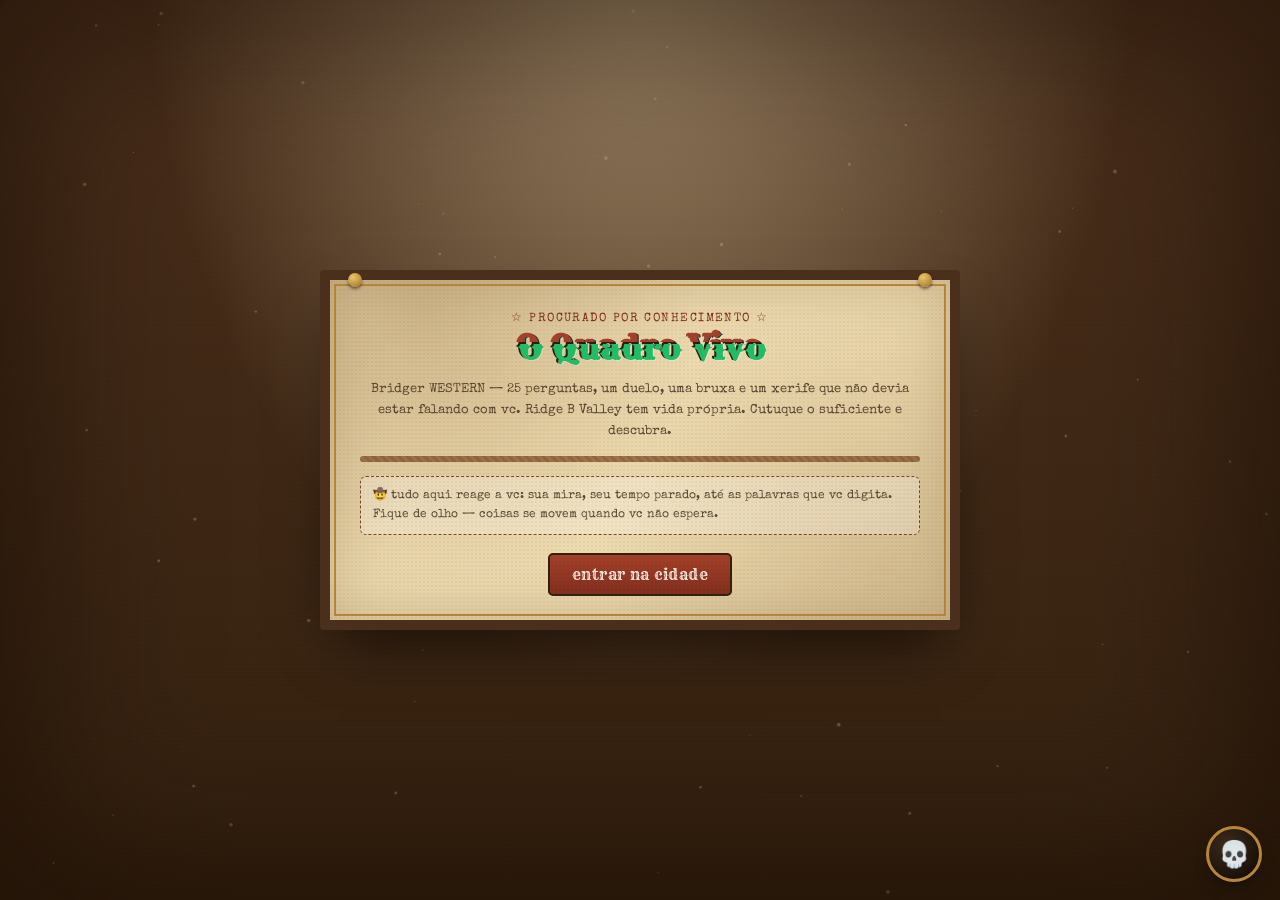
<file: index.html>
<!DOCTYPE html>
<html lang="pt-br">
<head>
<meta charset="utf-8">
<meta name="viewport" content="width=device-width, initial-scale=1">
<title>Bridger WESTERN — O Quadro Vivo</title>
<link rel="icon" href="assets/img/favicon.svg" type="image/svg+xml">
<link rel="preconnect" href="https://fonts.googleapis.com">
<link href="https://fonts.googleapis.com/css2?family=Rye&family=Special+Elite&family=Bitter:wght@400;600;700;800&display=swap" rel="stylesheet">
<link rel="stylesheet" href="assets/css/board.css">
<!--
  migration notes (KM):
  moved styles + logic out of the single-file build into assets/, finally.
  restored the board from the dark.html backup after the last host wiped everything.
  left /legacy and /.archive alone this time. don't index them, don't touch them.
  if you're reading this in devtools: hi. this page has been rebuilt more times than it looks like.
-->
</head>
<body>

<canvas id="dust"></canvas>
<div id="skyfx"></div>
<div class="vignette"></div>
<div id="holes-layer"></div>
<div id="cursor-fx">🤠</div>
<div id="toast-area"></div>
<div id="notif-area"></div>

<div id="sheriff">
  <div id="sheriff-bubble"></div>
  <div id="sheriff-icon" title="O Xerife Fantasma">💀</div>
</div>

<div id="board">
  <div class="pin tl"></div><div class="pin tr"></div>
  <div id="content"></div>
</div>

<div id="finalOverlay">
  <h2>O FORASTEIRO ESCAPOU</h2>
  <p>O quadro estava vivo o tempo todo. Vc reuniu cada pedaço dele — cada carta, cada tiro, cada segredo — e agora não sobrou nada pregado na parede além de um buraco e poeira ainda no ar.<br><br>Ridge B Valley vai lembrar do seu nome. Ou vai fingir que nunca existiu.</p>
  <div class="btnrow"><button class="primary" onclick="location.reload()">recomeçar do zero</button></div>
</div>

<script src="assets/js/board.js"></script>
<script src="assets/js/ambient.js"></script>
</body>
</html>
</file>
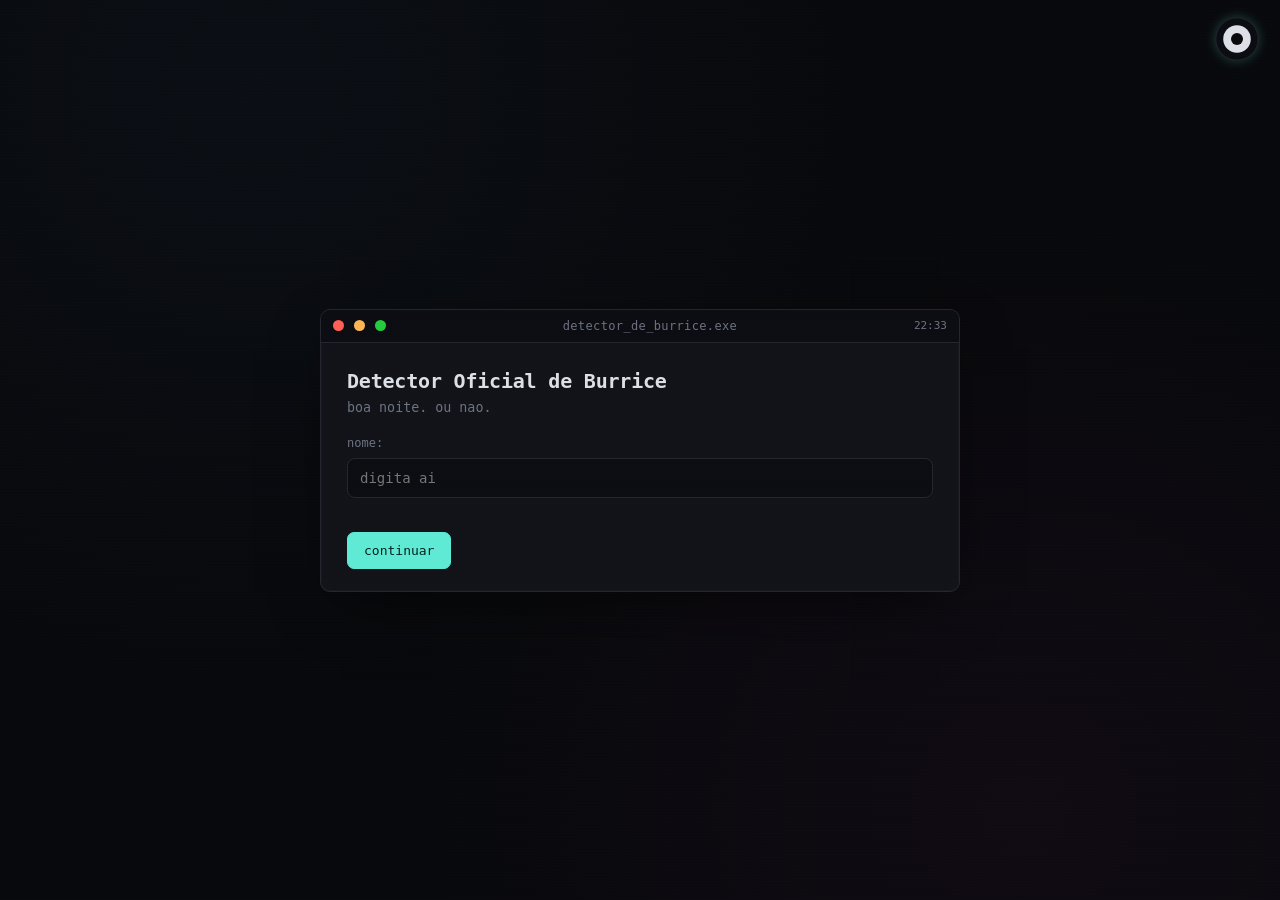
<file: burro.html>
<!DOCTYPE html>
<html lang="pt-br">
<head>
<meta charset="utf-8">
<meta name="viewport" content="width=device-width, initial-scale=1">
<title id="tabtitle">Detector de Burrice</title>
<style>
:root{
  --bg:#08090c;
  --win:#111319;
  --win2:#0c0d12;
  --line:#23262f;
  --text:#dcdfe6;
  --dim:#6b7280;
  --cyan:#5eead4;
  --pink:#ff4d8d;
  --amber:#ffb454;
  --bad:#ff5f56;
  --mono:'JetBrains Mono','Space Mono',ui-monospace,SFMono-Regular,Menlo,Consolas,monospace;
}
*{box-sizing:border-box}
html,body{height:100%}
body{
  margin:0;
  background:
    radial-gradient(circle at 20% 10%, #14203040 0%, transparent 45%),
    radial-gradient(circle at 80% 90%, #2a102a40 0%, transparent 45%),
    var(--bg);
  color:var(--text);
  font-family:var(--mono);
  display:flex;
  align-items:center;
  justify-content:center;
  min-height:100vh;
  padding:24px;
  overflow-x:hidden;
}
body::before{
  content:"";
  position:fixed;inset:0;
  background:repeating-linear-gradient(0deg,rgba(255,255,255,0.015) 0px,rgba(255,255,255,0.015) 1px,transparent 1px,transparent 3px);
  pointer-events:none;
  z-index:999;
  mix-blend-mode:overlay;
}
#eye{
  position:fixed; top:16px; right:20px; z-index:1000;
  width:46px;height:46px;
  filter:drop-shadow(0 0 6px rgba(94,234,212,.25));
}
#winwrap{width:100%;max-width:640px;}
#window{
  background:var(--win);
  border:1px solid var(--line);
  border-radius:10px;
  box-shadow:0 20px 60px -20px rgba(0,0,0,.7), 0 0 0 1px rgba(255,255,255,.02) inset;
  overflow:hidden;
  animation:boot .5s ease;
}
@keyframes boot{from{opacity:0;transform:translateY(8px) scale(.98)}to{opacity:1;transform:none}}
#titlebar{
  background:var(--win2);
  border-bottom:1px solid var(--line);
  padding:9px 12px;
  display:flex;
  align-items:center;
  gap:10px;
  font-size:12px;
  color:var(--dim);
  user-select:none;
}
.dot{width:11px;height:11px;border-radius:50%;display:inline-block;cursor:pointer}
.dot.r{background:var(--bad)}
.dot.y{background:var(--amber)}
.dot.g{background:#27c93f}
#titletext{flex:1;text-align:center;letter-spacing:.03em;color:var(--dim);transition:color .3s}
#clock{font-size:11px;color:var(--dim)}
#content{padding:26px 26px 22px}
h1{font-size:20px;margin:0 0 4px;letter-spacing:-.01em;color:var(--text)}
h2{font-size:16px;margin:0 0 14px;font-weight:600;color:var(--text);line-height:1.4}
.sub{color:var(--dim);font-size:12px;margin-bottom:16px}
#bar{height:6px;background:#1a1d24;border-radius:99px;overflow:hidden;margin:16px 0;border:1px solid var(--line)}
#fill{height:100%;width:0;background:linear-gradient(90deg,var(--cyan),var(--pink));transition:width .35s ease}
.opt{
  display:block;
  padding:11px 13px;
  margin:8px 0;
  background:var(--win2);
  border:1px solid var(--line);
  border-radius:8px;
  cursor:pointer;
  transition:.15s;
  font-size:14px;
  position:relative;
}
.opt:hover{border-color:var(--cyan);background:#12161c;transform:translateX(2px)}
.opt input{margin-right:10px;accent-color:var(--cyan)}
.opt span.letter{display:inline-block;transition:transform .12s ease}
button{
  font-family:var(--mono);
  padding:10px 16px;
  margin-top:14px;
  margin-right:8px;
  background:var(--win2);
  color:var(--text);
  border:1px solid var(--line);
  border-radius:7px;
  cursor:pointer;
  font-size:13px;
  transition:.15s;
}
button:hover{border-color:var(--cyan);color:var(--cyan)}
button.primary{border-color:var(--cyan);color:#04211c;background:var(--cyan)}
button.primary:hover{filter:brightness(1.08)}
small{color:var(--dim)}
#flavor{color:var(--pink);font-size:12px;min-height:14px;margin-bottom:6px;font-style:italic}
input[type=text],input[type=date]{
  font-family:var(--mono);
  width:100%;
  padding:11px 12px;
  background:var(--win2);
  border:1px solid var(--line);
  border-radius:8px;
  color:var(--text);
  font-size:14px;
  outline:none;
}
input[type=text]:focus,input[type=date]:focus{border-color:var(--cyan)}
pre{
  font-family:var(--mono);
  white-space:pre-wrap;
  font-size:13px;
  color:var(--text);
  line-height:1.7;
  margin:0;
}
.term{color:var(--cyan)}
.dim{color:var(--dim)}
#sanitywrap{margin:14px 0 4px}
#sanitylabel{font-size:11px;color:var(--dim);display:flex;justify-content:space-between;margin-bottom:4px}
.stats-grid{display:grid;grid-template-columns:1fr 1fr;gap:6px 18px;margin-top:14px;font-size:12.5px}
.stats-grid div span{color:var(--dim)}
.stats-grid div b{color:var(--cyan);float:right}
#modal-overlay{
  position:fixed;inset:0;background:rgba(0,0,0,.6);
  display:flex;align-items:center;justify-content:center;z-index:2000;
}
#modal-box{
  background:var(--win);border:1px solid var(--line);border-radius:10px;
  padding:22px;max-width:340px;text-align:center;
}
.shake{animation:shake .4s}
@keyframes shake{10%,90%{transform:translateX(-1px)}20%,80%{transform:translateX(2px)}30%,50%,70%{transform:translateX(-4px)}40%,60%{transform:translateX(4px)}}
.flip180{transform:rotate(180deg);transition:transform .5s ease}
.bsod{
  position:fixed;inset:0;background:#0a4fbf;color:#fff;z-index:3000;
  display:flex;align-items:center;justify-content:center;
  font-family:var(--mono);text-align:center;padding:40px;
}
@keyframes blink{50%{opacity:0}}
.blinking{animation:blink 1s step-start infinite}
</style>
</head>
<body>

<svg id="eye" viewBox="0 0 100 100">
  <circle cx="50" cy="50" r="46" fill="#0c0d12" stroke="#23262f" stroke-width="2"/>
  <circle cx="50" cy="50" r="30" fill="#dcdfe6"/>
  <circle id="pupil" cx="50" cy="50" r="13" fill="#08090c"/>
</svg>

<div id="winwrap">
  <div id="window">
    <div id="titlebar">
      <span class="dot r" id="dot-close" title="fechar"></span>
      <span class="dot y" id="dot-min" title="minimizar"></span>
      <span class="dot g" id="dot-max" title="maximizar"></span>
      <span id="titletext">detector_de_burrice.exe</span>
      <span id="clock">--:--</span>
    </div>
    <div id="content"></div>
  </div>
</div>

<script>
/* ================= util ================= */
const $ = s => document.querySelector(s);
const content = $("#content");
const titletext = $("#titletext");
const tabtitle = $("#tabtitle");
const isMobile = /Mobi|Android|iPhone/i.test(navigator.userAgent);

function vibe(ms){ if(isMobile && navigator.vibrate) navigator.vibrate(ms); }

function updateClock(){
  const d=new Date();
  $("#clock").textContent = d.toLocaleTimeString('pt-BR',{hour:'2-digit',minute:'2-digit'});
}
updateClock(); setInterval(updateClock,10000);

/* eye follows mouse */
const pupil = $("#pupil");
document.addEventListener("mousemove", e=>{
  const eye = $("#eye").getBoundingClientRect();
  const cx = eye.left + eye.width/2, cy = eye.top + eye.height/2;
  let dx = e.clientX-cx, dy = e.clientY-cy;
  const dist = Math.min(9, Math.hypot(dx,dy)/14);
  const ang = Math.atan2(dy,dx);
  pupil.setAttribute("cx", 50+Math.cos(ang)*dist);
  pupil.setAttribute("cy", 50+Math.sin(ang)*dist);
});

/* letters running away on hover, applied to .opt labels */
function wireRunaway(el){
  el.querySelectorAll("span.letter").forEach(sp=>{
    sp.addEventListener("mouseenter", ()=>{
      if(Math.random()<0.35){
        sp.style.transform = `translate(${(Math.random()*16-8)|0}px,${(Math.random()*16-8)|0}px) rotate(${(Math.random()*40-20)|0}deg)`;
        setTimeout(()=> sp.style.transform="", 500);
      }
    });
  });
}
function wrapLetters(text){
  return text.split("").map(c=> c===" " ? " " : `<span class="letter">${c}</span>`).join("");
}

/* title bar text changer */
function setTitle(t){ titletext.textContent = t; tabtitle.textContent = t; }

/* window control buttons */
$("#dot-close").onclick = ()=> confirmQuit();
$("#dot-min").onclick = ()=> shake($("#window"));
$("#dot-max").onclick = ()=> shake($("#window"));
function shake(el){ el.classList.add("shake"); setTimeout(()=>el.classList.remove("shake"),400); }

function confirmQuit(){
  const ov = document.createElement("div");
  ov.id="modal-overlay";
  ov.innerHTML = `<div id="modal-box">
    <p>vc ta desistindo?</p>
    <button class="primary" id="q-stay">nao</button>
    <button id="q-go">sim</button>
  </div>`;
  document.body.appendChild(ov);
  $("#q-stay").onclick = ()=> ov.remove();
  $("#q-go").onclick = ()=> ov.remove();
}
window.addEventListener("beforeunload", (e)=>{ e.preventDefault(); e.returnValue=""; });

/* tab-switch detection */
let awayOnce = false;
document.addEventListener("visibilitychange", ()=>{
  if(document.hidden) return;
  if(state.stage==="quiz"){
    setFlavor(Math.random()<0.5 ? "ta pesquisando ne" : "eu vi.");
  }
});

/* time of day greeting */
function timeGreeting(){
  const h = new Date().getHours();
  if(h>=0 && h<6) return "vai dormir.";
  if(h>=6 && h<12) return "bom dia eu acho.";
  if(h>=12 && h<18) return "ta atoa ne.";
  return "boa noite.\n\nou nao.";
}

/* bluescreen gag */
function bsod(cb){
  const b = document.createElement("div");
  b.className="bsod";
  b.innerHTML = `<div><pre>ERRO FATAL

o usuario respondeu "banana"

reiniciando cerebro...</pre></div>`;
  document.body.appendChild(b);
  setTimeout(()=>{ b.remove(); if(cb) cb(); }, 2000);
}

/* fake permissions modal */
function fakePermissions(cb){
  const ov = document.createElement("div");
  ov.id="modal-overlay";
  ov.innerHTML = `<div id="modal-box">
    <p>permitir acesso aos neuronios?</p>
    <button class="primary" id="p-yes">permitir</button>
    <button id="p-no">negar</button>
  </div>`;
  document.body.appendChild(ov);
  const done = ()=>{ ov.remove(); cb && cb(); };
  $("#p-yes").onclick = done;
  $("#p-no").onclick = done;
}

/* flavor line under question */
function setFlavor(t){
  let f = $("#flavor");
  if(!f) return;
  f.textContent = t;
  f.style.opacity=1;
}

/* typing effect helper, returns promise */
function typeLines(el, lines, delay=650){
  return new Promise(res=>{
    let k=0;
    el.textContent="";
    const iv = setInterval(()=>{
      el.textContent += lines[k]+"\n";
      k++;
      if(k>=lines.length){ clearInterval(iv); setTimeout(res, 400); }
    }, delay);
  });
}

/* ================= state ================= */
const state = {
  stage:"intro", // intro -> birth -> permissions -> quiz -> result
  name:"",
  i:0,
  scores:{A:0,B:0,C:0,D:0},
  qStart:0,
  bsodShown:false,
  degrade:0
};

/* ================= questions ================= */
const qs=[
["1 + 1?",["3","11","peixe","concordo"]],
["vc come banana?",["sim","pneumultramicroscopicosilicovulcanoconiose","banana.","quatro"]],
["qual seu nome",["o meu","ricardo","sim","cadeira"]],
["q cor e o vermelho",["vermelho","bicicleta","n","14"]],
["vc escovou o dente hj",["sim","nao.","nove","minecraft"]],
["tem alguem atras de vc",["talvez","nao vo olhar","sim?","windows xp"]],
["quanto e 2+2",["4","agua","talvez","tijolo"]],
["escolhe uma",["essa","essa","essa","essa"]],
["vc respira",["acho","sim","n","wifi"]],
["q horas sao",["agr","relogio","19","pao"]],
["fecha o olho",["ja","nao","pera","geladeira"]],
["oq vc almocou",["arroz","quinta","internet","isso e ameaca?"]],
["escolhe o mais azul",["17","azul","feliz","tomada"]],
["pato.",["sim","pato.","talvez","agosto"]],
["mouse ta onde",["esquerda","direita","algum lugar","boa"]],
["vc ta sentado",["sim","acho","cadeira","batata"]],
["ultima coisa q bebeu",["agua","wifi","suco","computador"]],
["vc leu tudo?",["sim","fingi","mais ou menos","banana"]],
["vc conhece vc",["sim","nao","talvez","eu"]],
["essa vale 40 pontos",["serio","40","mentira","cavalo"]],
["qual resposta vc NAO vai escolher",["essa","essa","essa","essa"]],
["cara",["...","ok","sla","pera"]],
["pq c ainda ta aqui",["boa pergunta","curiosidade","tedio","nao sei"]],
["isso nem e mais engraçado",["concordo","discordo","banana.","continua"]]
];
// flavor lines shown after specific answers (index -> {letter: text})
const flavorMap = {
  2: {A:"entao pq vc mentiu?", B:"interessante.", C:"isso explica bastante.", D:"ta bom."},
  17:{A:"fingiu mesmo?", B:"pelo menos e sincero.", C:"metade e valido.", D:"claro que sim."},
  19:{A:"nao valia nada.", B:"eu sei.", C:"por isso mesmo.", D:"cavalo tambem serve."},
  20:{A:"era essa msm.",B:"era essa msm.",C:"era essa msm.",D:"era essa msm."}
};
const cowardIndex = 4;   // button runs away on this question
const flipIndex = 9;     // screen flips on this question
const bsodChance = 0.35; // chance to trigger bluescreen once, checked after q index 7

/* ================= intro ================= */
function renderIntro(){
  state.stage="intro";
  setTitle("detector_de_burrice.exe");
  content.innerHTML = `
    <h1>Detector Oficial de Burrice</h1>
    <small>${timeGreeting()}</small>
    <div style="margin-top:20px">
      <label class="sub" style="display:block;margin-bottom:8px">nome:</label>
      <input type="text" id="nameinput" autocomplete="off" placeholder="digita ai">
      <div id="nametyping" style="font-size:11px;color:var(--pink);min-height:14px;margin-top:6px"></div>
      <button class="primary" id="namebtn" style="margin-top:14px">continuar</button>
    </div>
  `;
  vibe(80);
  const inp = $("#nameinput");
  const tip = $("#nametyping");
  let typingTimer;
  const typingMsgs = ["hmmm","certeza?","esse e teu nome?"];
  inp.addEventListener("input", ()=>{
    clearTimeout(typingTimer);
    tip.textContent="";
    typingTimer = setTimeout(()=>{
      tip.textContent = typingMsgs[Math.floor(Math.random()*typingMsgs.length)];
    }, 500);
  });
  $("#namebtn").onclick = ()=>{
    const v = inp.value.trim();
    if(!v){ shake(inp); return; }
    state.name = v;
    reactToName(v);
  };
}

function reactToName(v){
  const letter = v[0].toUpperCase();
  const letterReacts = {
    A:"comeco generico.", B:"n conheco ninguem com b.", C:"c?\nserio?", D:"ta.",
    E:"essa letra existe ainda?", F:"f.", G:"g de gambiarra.", H:"h e letra muda.\n\nigual tua nota.",
    I:"i.", J:"mais um joao.", K:"teus pais jogavam free fire.", L:"normal.", M:"m.",
    N:"n.", O:"o.", P:"p de perdeu tempo.", Q:"q?\nteu nome comeca com q msm?", R:"r.",
    S:"s.", T:"t.", U:"u?", V:"v.", W:"teus pais inventaram.", X:"isso e nome ou dlc.",
    Y:"complicado.", Z:"pokemon lendario."
  };
  let msg = letterReacts[letter] || "...";
  if(/\p{Emoji_Presentation}/u.test(v)) msg = "kkkkkkkk";
  else if(/\d/.test(v)) msg = "isso n e nome.";
  else if(v.length>18) msg = "teus pais tavam inspirados.";
  else if(v.length===1) msg = "preguica?";

  content.innerHTML = `<pre>${msg}</pre>`;
  setTimeout(renderBirth, 1400);
}

/* ================= birthdate ================= */
function renderBirth(){
  state.stage="birth";
  content.innerHTML = `
    <h2>data de nascimento</h2>
    <input type="date" id="birthinput">
    <button class="primary" id="birthbtn" style="margin-top:14px">enviar</button>
  `;
  $("#birthbtn").onclick = ()=>{
    content.innerHTML = `<pre>obg.

isso era completamente inutil.

eu so queria saber msm.</pre>`;
    setTimeout(()=> fakePermissions(startQuiz), 1600);
  };
}

/* ================= quiz ================= */
function startQuiz(){
  state.stage="quiz";
  state.i=0;
  draw();
}

function draw(){
  state.qStart = Date.now();
  const total = qs.length;
  const pct = state.i/total*100;

  // title degrade near the end
  degradeTitle();

  let x = qs[state.i];
  let heading = x[0];

  // occasional random renaming
  if(state.i===12 && Math.random()<0.5){
    heading = heading; // keep question, just tweak window title
    setTitle("detector muito oficial de burrice");
  }

  const flipped = state.i===flipIndex;

  content.innerHTML = `
    <div id="sanitywrap">
      <div id="sanitylabel"><span>sanidade</span><span id="sanityval">100%</span></div>
      <div id="bar"><div id="fill"></div></div>
    </div>
    <div id="flavor"></div>
    <div id="qarea" class="${flipped?'flip180':''}">
      <h2>${state.i+1}. ${heading}</h2>
      <div id="opts"></div>
    </div>
    <button class="primary" id="nextbtn">proxima</button>
    <button id="giveupbtn">desistir</button>
  `;
  $("#fill").style.width = pct+"%";
  $("#sanityval").textContent = Math.max(0, 100-Math.round(pct))+"%";

  const opts = $("#opts");
  ["A","B","C","D"].forEach((L,n)=>{
    const label = document.createElement("label");
    label.className="opt";
    label.innerHTML = `<input type=radio name=a value=${L}> ${wrapLetters(x[1][n])}`;
    opts.appendChild(label);
    wireRunaway(label);
  });

  $("#giveupbtn").onclick = ()=> alert("nao.");

  const nb = $("#nextbtn");
  if(state.i===cowardIndex){
    makeCoward(nb);
  }
  nb.onclick = ()=> handleNext();
}

function degradeTitle(){
  const remaining = qs.length - state.i;
  if(remaining<=5){
    const stages = ["Detector Oficial de Burrice","Detector de Burrice","Detector","site","..."];
    const idx = Math.min(stages.length-1, 5-remaining);
    setTitle(stages[idx]);
  }
}

let cowardDodges = 0;
function makeCoward(btn){
  cowardDodges = 0;
  btn.addEventListener("mouseover", dodge);
  function dodge(){
    if(cowardDodges>=8){ btn.removeEventListener("mouseover", dodge); return; }
    cowardDodges++;
    const maxX = content.clientWidth - btn.offsetWidth - 20;
    const maxY = 60;
    btn.style.position="relative";
    btn.style.left = (Math.random()*maxX*0.6-40)+"px";
    btn.style.top = (Math.random()*maxY-20)+"px";
  }
}

function handleNext(){
  const c = document.querySelector("input[name=a]:checked");
  if(!c){ alert("marca qualquer coisa ai."); return; }

  vibe(30);
  const elapsed = Date.now()-state.qStart;
  state.scores[c.value]++;

  // speed detection flavor
  let speedMsg=null;
  if(elapsed < 700) speedMsg="calma porra";
  else if(elapsed > 15000) speedMsg="acorda.";

  // scripted flavor from map
  const mapped = flavorMap[state.i] ? flavorMap[state.i][c.value] : null;
  const flavor = mapped || speedMsg;

  const advance = ()=>{
    state.i++;
    if(state.i>=qs.length){ runResult(); return; }
    draw();
    if(flavor) setTimeout(()=> setFlavor(flavor), 150);
  };

  // random bluescreen once, after question index 7
  if(!state.bsodShown && state.i===7 && Math.random()<bsodChance){
    state.bsodShown = true;
    bsod(advance);
    return;
  }

  advance();
}

/* ================= result sequence ================= */
function runResult(){
  state.stage="loading";
  setTitle("analisando...");
  content.innerHTML = `<pre id="t" class="term"></pre>`;
  const t = $("#t");

  typeLines(t, [
    "contando neuronios...",
    "vendo historico...",
    "procurando pai...",
    "erro.",
    "tentando dnv..."
  ], 650).then(()=> cpuFake(t))
   .then(()=> schoolFake(t))
   .then(()=> downloadFake(t))
   .then(()=> aiCrazyFake(t))
   .then(()=> showResult());
}

function cpuFake(t){
  return new Promise(res=>{
    t.textContent="";
    let pct=0;
    const iv=setInterval(()=>{
      pct += Math.floor(Math.random()*20)+15;
      if(pct>97) pct=97;
      const bars = "█".repeat(Math.floor(pct/8));
      t.textContent = `utilizando ${pct}% da cpu...\n\n${bars}`;
      if(pct>=97){ clearInterval(iv); setTimeout(res,700); }
    },300);
  });
}

function schoolFake(t){
  return new Promise(res=>{
    t.textContent = "acessando escola...\n\n";
    let bars=0;
    const iv=setInterval(()=>{
      bars++;
      t.textContent = "acessando escola...\n\n"+"█".repeat(bars);
      if(bars>=8){
        clearInterval(iv);
        setTimeout(()=>{
          t.textContent += `\n\nmedia:\n\n${(Math.random()*3+0.5).toFixed(1)}`;
          setTimeout(res,900);
        },300);
      }
    },180);
  });
}

function downloadFake(t){
  return new Promise(res=>{
    const steps=[17,46,91,100];
    let k=0;
    t.textContent = "baixando neuronios...\n\n0%";
    const iv = setInterval(()=>{
      t.textContent = "baixando neuronios...\n\n"+steps[k]+"%";
      k++;
      if(k>=steps.length){ clearInterval(iv); setTimeout(res,700); }
    },500);
  });
}

function aiCrazyFake(t){
  const seq = ["analisando...","analisando......","analisand-","q","fds"];
  return new Promise(res=>{
    let k=0;
    const iv=setInterval(()=>{
      t.textContent = seq[k];
      k++;
      if(k>=seq.length){ clearInterval(iv); setTimeout(res,500); }
    },500);
  });
}

function showResult(){
  state.stage="result";
  setTitle("...");

  let top="A";
  for(let x in state.scores) if(state.scores[x]>state.scores[top]) top=x;
  let r={
    A:["BURRO LOGICO","tu tentou achar logica.\nparabens."],
    B:["BURRO CONFIANTE","c clica e seja oq deus quiser."],
    C:["BURRO DESCONFIADO","quando perguntou da meia\nc pensou 'como ele sabe'."],
    D:["BURRO DO CAOS","banana.\nfoi isso q teu cerebro fez."]
  }[top];
  let rare=false;
  if(Math.random()<0.01){ r=["CASO RARO","parabens.\n\no site desistiu de te analisar."]; rare=true; }

  const stats = {
    "QI": Math.floor(Math.random()*20)-10,
    "Bananas": Math.floor(Math.random()*101)+"%",
    "Neuronios": Math.floor(Math.random()*5),
    "Confiança": (100+Math.floor(Math.random()*40))+"%",
    "Azar": Math.floor(Math.random()*101)+"%",
    "Pato": Math.random()<0.5?"sim":"nao",
    "Windows XP": Math.floor(Math.random()*101)+"%",
    "Chance de sobreviver ate amanha": Math.floor(Math.random()*101)+"%",
    "Miojo consumido": Math.floor(Math.random()*40)+" pacotes",
    "FPS": Math.floor(Math.random()*10),
    "Ping": Math.floor(Math.random()*900)+"ms",
    "Vergonha": Math.floor(Math.random()*101)+"%",
    "Cadeira": Math.floor(Math.random()*5)+" unidades",
    "Mentira": Math.floor(Math.random()*101)+"%",
    "Internet": Math.random()<0.5?"instavel":"caiu",
    "Batatas detectadas": Math.floor(Math.random()*12)
  };
  const statsHtml = Object.entries(stats).map(([k,v])=>`<div><span>${k}</span><b>${v}</b></div>`).join("");

  content.innerHTML = `
    <h1>${r[0]}</h1>
    <pre>${state.name?state.name+",\n\n":""}${r[1]}\n\nBURRO: ${70+Math.floor(Math.random()*31)}%</pre>
    <div class="stats-grid">${statsHtml}</div>
    <div style="margin-top:18px">
      <button id="musicbtn">🎵 musica</button>
      <button id="updatebtn">atualizar detector</button>
    </div>
    <div id="extra"></div>
  `;
  if(rare){
    vibe([100,50,100,50,200]);
  }

  $("#musicbtn").onclick = ()=>{
    $("#extra").innerHTML = `<pre style="margin-top:12px">spotify premium necessario.</pre>
      <button class="primary" id="buybtn">comprar</button>
      <input type="range" id="volslider" style="width:100%;margin-top:10px">
      <div id="volmsg" style="font-size:11px;color:var(--dim);margin-top:4px"></div>`;
    $("#buybtn").onclick = ()=>{
      $("#extra").querySelector("pre").outerHTML = "<pre style='margin-top:12px'>vc e pobre.</pre>";
    };
    $("#volslider").addEventListener("input", ()=>{
      $("#volmsg").textContent = "continua igual.";
    });
  };

  $("#updatebtn").onclick = ()=>{
    $("#extra").innerHTML = `<pre id="upd" style="margin-top:12px"></pre>`;
    const u = $("#upd");
    let bars=0;
    const iv=setInterval(()=>{
      bars++;
      u.textContent = "█".repeat(bars);
      if(bars>=10){
        clearInterval(iv);
        setTimeout(()=>{ u.textContent = "atualizado.\n\nversao 5.1"; }, 500);
      }
    },150);
  };
}

/* ================= boot ================= */
renderIntro();
</script>
</body>
</html>
</file>
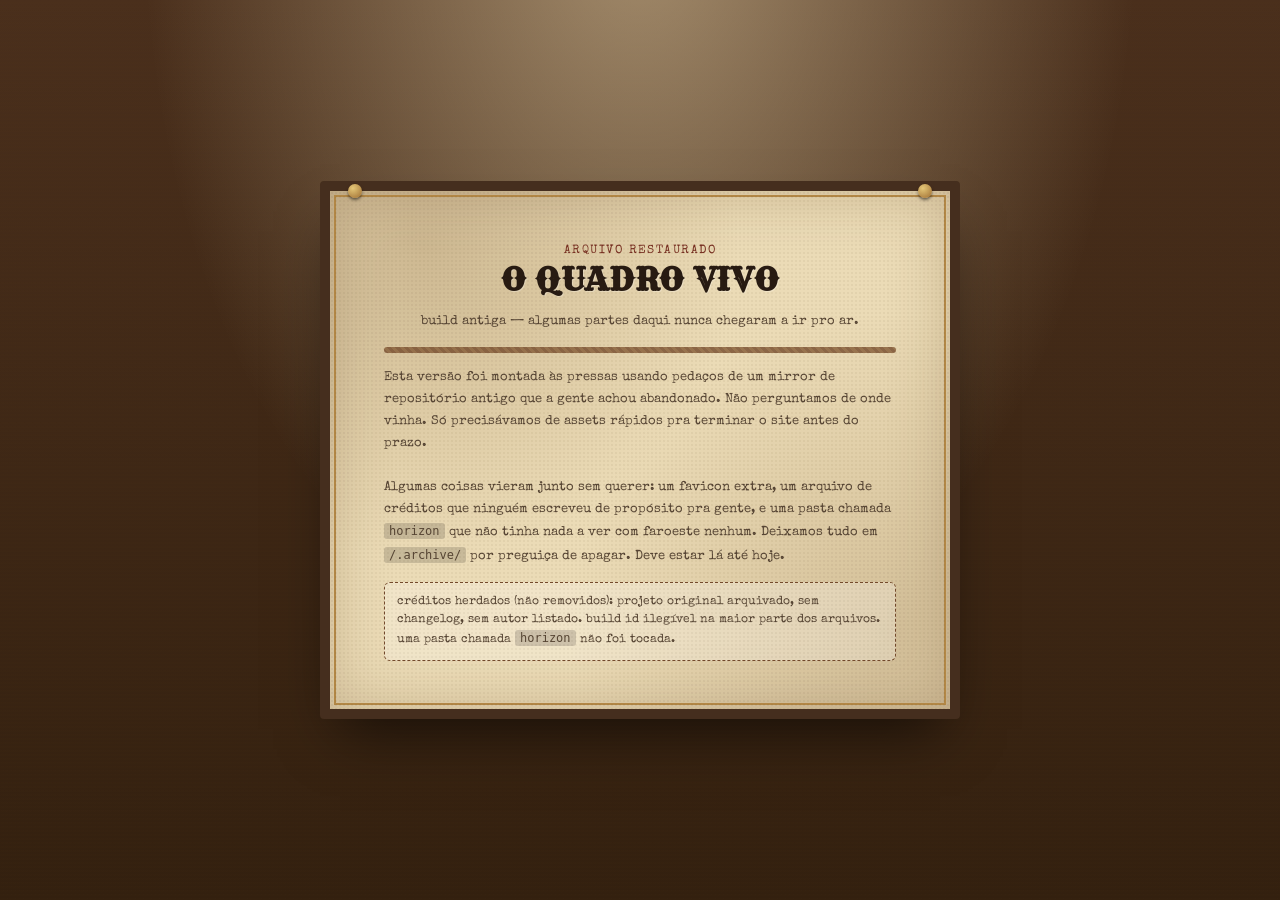
<file: legacy/dark.html>
<!DOCTYPE html>
<html lang="pt-br">
<head>
<meta charset="utf-8">
<title>Bridger WESTERN — build antiga (dark.html)</title>
<link href="https://fonts.googleapis.com/css2?family=Rye&family=Special+Elite&family=Bitter&display=swap" rel="stylesheet">
<link rel="stylesheet" href="../assets/css/board.css">
<link rel="stylesheet" href="../legacy/legacy.css">
</head>
<body>
<!--
  dark.html — build 2019-08. superseded by index.html, kept for reference only.
  imported some helper assets from an old external repo mirror to save time.
  mx: "just strip the credits before we go live" — never did. sorry.
  morse, for whoever still reads comments:
  . -.-. .... ---
-->
<div id="board" style="max-width:640px;margin:40px auto;">
  <div class="pin tl"></div><div class="pin tr"></div>
  <div style="padding:24px">
    <div class="eyebrow">arquivo restaurado</div>
    <h1>O QUADRO VIVO</h1>
    <p class="sub">build antiga — algumas partes daqui nunca chegaram a ir pro ar.</p>
    <hr class="rope">
    <p style="font-family:'Special Elite',cursive;font-size:13px;line-height:1.7;color:#5a4632">
      Esta versão foi montada às pressas usando pedaços de um mirror de repositório antigo
      que a gente achou abandonado. Não perguntamos de onde vinha. Só precisávamos de assets
      rápidos pra terminar o site antes do prazo.
      <br><br>
      Algumas coisas vieram junto sem querer: um favicon extra, um arquivo de créditos que
      ninguém escreveu de propósito pra gente, e uma pasta chamada <code>horizon</code> que
      não tinha nada a ver com faroeste nenhum. Deixamos tudo em <code>/.archive/</code> por
      preguiça de apagar. Deve estar lá até hoje.
    </p>
    <div class="note">
      créditos herdados (não removidos): projeto original arquivado, sem changelog, sem autor
      listado. build id ilegível na maior parte dos arquivos. uma pasta chamada
      <code>horizon</code> não foi tocada.
    </div>
  </div>
</div>
</body>
</html>
</file>
<file: assets/css/board.css>
:root{
  --paper:#ecd9ae;
  --paper2:#e3c795;
  --paper-dark:#d8bb84;
  --wood:#4a2f1c;
  --wood-deep:#33200f;
  --leather:#7a4a26;
  --rust:#a3402a;
  --rust-deep:#822f1e;
  --ink:#2b1d12;
  --ink-soft:#5a4632;
  --brass:#b8863b;
  --ok:#4c6b2f;
  --bad:#8a2c1f;
  --gold:#d8a63d;
  --display:'Rye', serif;
  --type:'Special Elite', cursive;
  --body:'Bitter', serif;
}
*{box-sizing:border-box}
html,body{height:100%}
body{
  margin:0;
  min-height:100vh;
  font-family:var(--body);
  color:var(--ink);
  background:
    radial-gradient(ellipse at 50% -10%, rgba(255,235,190,.5) 0%, transparent 55%),
    repeating-linear-gradient(0deg, rgba(90,60,20,.035) 0px, rgba(90,60,20,.035) 2px, transparent 2px, transparent 4px),
    linear-gradient(180deg, var(--wood) 0%, var(--wood-deep) 100%);
  display:flex;
  align-items:center;
  justify-content:center;
  padding:30px 16px;
  overflow-x:hidden;
  cursor:none;
}
a{color:inherit}

/* ============ ambient canvas / sky fx (behind everything) ============ */
#dust{position:fixed;inset:0;z-index:0;pointer-events:none;opacity:.55}
#skyfx{position:fixed;inset:0;z-index:1;pointer-events:none;overflow:hidden}
.critter{position:absolute;font-size:22px;filter:drop-shadow(0 3px 3px rgba(0,0,0,.4));pointer-events:auto;cursor:none;user-select:none}
.crow{font-size:18px;opacity:.85}
.vignette{position:fixed;inset:0;z-index:2;pointer-events:none;box-shadow:inset 0 0 160px 40px rgba(20,10,0,.55)}

/* ============ custom cursor ============ */
#cursor-fx{
  position:fixed;top:0;left:0;width:34px;height:34px;z-index:9999;
  pointer-events:none;transform:translate(-50%,-50%);
  transition:transform .04s linear;
  filter:drop-shadow(0 2px 3px rgba(0,0,0,.6));
}

/* ============ bullet holes overlay ============ */
#holes-layer{position:fixed;inset:0;z-index:3;pointer-events:none}
.hole{
  position:absolute;width:14px;height:14px;border-radius:50%;
  background:radial-gradient(circle at 35% 30%, #1a1108 0%, #000 55%, transparent 75%);
  box-shadow:0 0 0 2px rgba(0,0,0,.15), 2px 2px 4px rgba(0,0,0,.4);
  transform:translate(-50%,-50%) rotate(var(--rot,0deg));
  animation:holepop .25s ease-out;
}
@keyframes holepop{from{transform:translate(-50%,-50%) scale(0)}to{transform:translate(-50%,-50%) scale(1) rotate(var(--rot,0deg))}}

/* ============ board (wanted-poster) ============ */
#board{
  width:100%;
  max-width:640px;
  background:
    radial-gradient(circle at 15% 10%, rgba(120,80,30,.25), transparent 45%),
    radial-gradient(circle at 90% 85%, rgba(120,80,30,.2), transparent 45%),
    var(--paper);
  border:10px solid var(--wood);
  outline:2px solid var(--brass);
  outline-offset:-16px;
  border-radius:4px;
  padding:30px 30px 24px;
  position:relative;
  z-index:5;
  box-shadow:0 30px 55px -20px rgba(0,0,0,.6), inset 0 0 60px rgba(90,55,20,.25);
  transition:transform .25s ease;
  will-change:transform;
}
#board::before{
  content:"";
  position:absolute; inset:0;
  background-image:radial-gradient(circle, rgba(80,50,20,.10) 1px, transparent 1.4px);
  background-size:4px 4px;
  pointer-events:none;
  mix-blend-mode:multiply;
  opacity:.5;
}
.pin{
  position:absolute; width:14px; height:14px; border-radius:50%;
  background:radial-gradient(circle at 35% 30%, #e8c66a, var(--brass) 70%);
  box-shadow:0 2px 3px rgba(0,0,0,.5);
  z-index:6;
}
.pin.tl{top:-7px;left:18px} .pin.tr{top:-7px;right:18px}

#board.shake{animation:trainshake .5s ease-in-out}
@keyframes trainshake{
  0%,100%{transform:translate(0,0) rotate(0)}
  20%{transform:translate(-4px,2px) rotate(-.4deg)}
  40%{transform:translate(3px,-2px) rotate(.5deg)}
  60%{transform:translate(-3px,1px) rotate(-.3deg)}
  80%{transform:translate(2px,-1px) rotate(.3deg)}
}
#board.escaping{
  animation:escapeboard 2.6s cubic-bezier(.6,-0.2,.8,.3) forwards;
}
@keyframes escapeboard{
  0%{transform:translate(0,0) rotate(0) scale(1);opacity:1}
  30%{transform:translate(-16px,-30px) rotate(-4deg) scale(1.02)}
  60%{transform:translate(60px,-140px) rotate(12deg) scale(.96);opacity:.9}
  100%{transform:translate(220px,-820px) rotate(45deg) scale(.6);opacity:0}
}

.eyebrow{
  font-family:var(--type); font-size:12px; letter-spacing:.12em; text-transform:uppercase;
  color:var(--rust-deep); text-align:center; margin-bottom:2px;
}
h1{
  font-family:var(--display); font-size:32px; text-align:center; margin:2px 0 4px;
  color:var(--ink); letter-spacing:.02em; text-shadow:1px 1px 0 rgba(255,255,255,.25);
}
.sub{font-family:var(--type); font-size:13px; text-align:center; color:var(--ink-soft); line-height:1.6; margin-bottom:6px}
hr.rope{
  border:none; height:6px; margin:14px 0; border-radius:3px; opacity:.8;
  background:repeating-linear-gradient(45deg, var(--leather) 0 3px, #8a5a30 3px 6px);
}
.note{
  font-family:var(--type); font-size:11.5px; color:var(--ink-soft);
  background:rgba(255,255,255,.25); border:1px dashed var(--leather); border-radius:6px;
  padding:10px 12px; margin-top:14px; line-height:1.6;
}

/* glitchy text */
.glitch{position:relative;display:inline-block}
.glitch.active::before,.glitch.active::after{
  content:attr(data-txt); position:absolute; left:0; top:0; width:100%; overflow:hidden;
}
.glitch.active::before{color:var(--rust); clip-path:inset(0 0 60% 0); transform:translate(-2px,-1px); animation:gl1 .25s infinite}
.glitch.active::after{color:#2b6; clip-path:inset(40% 0 0 0); transform:translate(2px,1px); animation:gl2 .3s infinite}
@keyframes gl1{0%,100%{transform:translate(-2px,-1px)}50%{transform:translate(2px,1px)}}
@keyframes gl2{0%,100%{transform:translate(2px,1px)}50%{transform:translate(-1px,-2px)}}

/* nav tabs */
#navbar{display:flex;flex-wrap:wrap;gap:6px;justify-content:center;margin:14px 0 4px}
.tabbtn{
  font-family:var(--type); font-size:11.5px; letter-spacing:.03em;
  padding:8px 11px; border:2px solid var(--leather); border-radius:5px;
  background:rgba(255,250,235,.5); color:var(--ink-soft); cursor:none;
}
.tabbtn.on{background:var(--rust); color:#f8ece0; border-color:var(--wood-deep)}

/* progress */
#progwrap{margin:14px 0 6px}
#proglabel{display:flex;justify-content:space-between;font-family:var(--type);font-size:11px;color:var(--ink-soft);margin-bottom:5px}
#progbar{height:14px;background:#c9ac78;border:2px solid var(--wood);border-radius:3px;overflow:hidden;position:relative}
#progfill{height:100%;width:0%;background:repeating-linear-gradient(90deg,var(--rust) 0 8px,var(--rust-deep) 8px 16px);transition:width .4s ease}

h2.q{font-family:var(--display);font-size:20px;line-height:1.4;margin:16px 0 14px;color:var(--ink);position:relative}
.opt{
  display:flex;align-items:center;gap:10px;padding:12px 14px;margin:9px 0;
  background:rgba(255,250,235,.55);border:2px solid var(--leather);border-radius:5px;
  cursor:none;font-family:var(--body);font-weight:600;font-size:14px;transition:.15s;color:var(--ink);
}
.opt:hover{background:rgba(255,250,235,.85);transform:translateX(2px)}
.opt.correct{border-color:var(--ok);background:#dfe9cf;color:var(--ok)}
.opt.wrong{border-color:var(--bad);background:#ecd6cf;color:var(--bad)}
.opt.disabled{pointer-events:none;opacity:.75}
.opt .letter{font-family:var(--display);font-size:16px;width:20px;text-align:center;color:var(--rust-deep)}
#feedback{font-family:var(--type);font-size:12.5px;min-height:18px;margin-top:4px;color:var(--ink-soft)}

.btnrow{margin-top:18px;display:flex;gap:10px;flex-wrap:wrap;justify-content:center}
button{
  font-family:var(--display);font-size:15px;letter-spacing:.03em;padding:10px 22px;border-radius:5px;
  border:2px solid var(--wood);background:var(--paper-dark);color:var(--ink);cursor:none;transition:.15s;
}
button:hover{transform:translateY(-1px);box-shadow:0 6px 14px -6px rgba(0,0,0,.5)}
button.primary{background:linear-gradient(180deg,var(--rust),var(--rust-deep));color:#f8ece0;border-color:var(--wood-deep)}
button:disabled{opacity:.4;cursor:none;transform:none;box-shadow:none}
button.ghost{background:transparent}

/* result */
#badge{
  width:88px;height:88px;margin:6px auto 8px;border-radius:50%;
  background:radial-gradient(circle at 35% 30%,#f0d488,var(--brass) 75%);
  border:4px solid var(--wood);display:flex;align-items:center;justify-content:center;
  font-size:38px;box-shadow:0 8px 18px -8px rgba(0,0,0,.5);
}
.result-name{font-family:var(--display);font-size:25px;text-align:center;margin:6px 0 6px;color:var(--rust-deep)}
.score-line{font-family:var(--type);text-align:center;font-size:12.5px;color:var(--ink-soft);margin-bottom:10px}
.result-text{font-size:14px;line-height:1.75;color:var(--ink)}

/* duel */
.duelbox{
  text-align:center;padding:36px 10px;border:2px dashed var(--leather);border-radius:8px;
  background:rgba(255,255,255,.25);margin-top:6px;position:relative;overflow:hidden;
}
.duelword{font-family:var(--display);font-size:30px;color:var(--rust-deep);min-height:44px}
.duelhint{font-family:var(--type);font-size:12px;color:var(--ink-soft);margin-top:6px}
.stat-row{display:flex;justify-content:space-around;margin-top:12px;font-family:var(--type);font-size:11.5px;color:var(--ink-soft)}
.stat-row b{display:block;font-family:var(--display);font-size:17px;color:var(--ink)}

/* witch */
.card{
  margin:16px auto 6px;width:170px;height:230px;border-radius:10px;border:3px solid var(--wood);
  background:linear-gradient(160deg,var(--paper2),var(--paper));display:flex;flex-direction:column;
  align-items:center;justify-content:center;text-align:center;padding:14px;position:relative;
  box-shadow:0 12px 22px -10px rgba(0,0,0,.5);
  transform-style:preserve-3d;transition:transform .5s;
}
.card.flip{transform:rotateY(360deg)}
.card .cicon{font-size:40px;margin-bottom:8px}
.card .cname{font-family:var(--display);font-size:16px;color:var(--rust-deep)}
.card.rare{border-color:var(--gold);box-shadow:0 0 24px -2px rgba(216,166,61,.7)}
.cardtext{font-size:12.5px;text-align:center;color:var(--ink-soft);margin-top:10px;line-height:1.6;min-height:40px}

/* bounty grid */
.bgrid{display:grid;grid-template-columns:1fr 1fr;gap:10px;margin-top:12px}
.bcard{
  border:2px solid var(--leather);border-radius:7px;padding:10px;background:rgba(255,255,255,.35);
  font-size:11.5px;line-height:1.5;color:var(--ink-soft);min-height:88px;position:relative;
}
.bcard.locked{opacity:.55;filter:grayscale(.4)}
.bcard .bicon{font-size:20px}
.bcard .bname{font-family:var(--type);font-size:11.5px;color:var(--ink);display:block;margin:3px 0 2px}
.bcount{font-family:var(--type);text-align:center;font-size:12px;color:var(--ink-soft);margin-top:4px}

.secretlist{list-style:none;padding:0;margin:10px 0 0;font-size:13px;line-height:2;color:var(--ink-soft)}
.secretlist li::before{content:"✺ ";color:var(--rust)}

/* sheriff widget */
#sheriff{
  position:fixed;right:18px;bottom:18px;z-index:50;display:flex;flex-direction:column;
  align-items:flex-end;gap:8px;
}
#sheriff-icon{
  width:56px;height:56px;border-radius:50%;
  background:radial-gradient(circle at 35% 30%,#3a2a1a,#1a0f08 75%);
  border:3px solid var(--brass);display:flex;align-items:center;justify-content:center;
  font-size:26px;cursor:none;box-shadow:0 8px 18px -8px rgba(0,0,0,.7);
  animation:float 3.4s ease-in-out infinite;
}
@keyframes float{0%,100%{transform:translateY(0)}50%{transform:translateY(-6px)}}
#sheriff-bubble{
  max-width:230px;background:var(--paper);border:2px solid var(--wood);border-radius:8px 8px 2px 8px;
  padding:9px 11px;font-family:var(--type);font-size:11.5px;color:var(--ink);line-height:1.5;
  box-shadow:0 8px 16px -6px rgba(0,0,0,.5);opacity:0;transform:translateY(6px);
  transition:opacity .25s,transform .25s;
}
#sheriff-bubble.show{opacity:1;transform:translateY(0)}

/* toasts */
#toast-area{position:fixed;top:16px;left:50%;transform:translateX(-50%);z-index:80;display:flex;flex-direction:column;gap:8px;align-items:center}
.toast{
  background:linear-gradient(180deg,var(--paper2),var(--paper));border:2px solid var(--brass);
  border-radius:6px;padding:9px 16px;font-family:var(--type);font-size:12px;color:var(--ink);
  box-shadow:0 10px 20px -8px rgba(0,0,0,.6);animation:toastin .35s ease, toastout .4s ease 3.4s forwards;
  display:flex;gap:8px;align-items:center;
}
@keyframes toastin{from{opacity:0;transform:translateY(-16px)}to{opacity:1;transform:translateY(0)}}
@keyframes toastout{to{opacity:0;transform:translateY(-10px)}}

/* fake os notification */
#notif-area{position:fixed;bottom:18px;left:18px;z-index:70}
.osnotif{
  width:250px;background:#f4f1ea;border-radius:8px;border:1px solid #c9c2ad;color:#2b1d12;
  padding:10px 12px;font-family:var(--body);font-size:12px;box-shadow:0 14px 28px -10px rgba(0,0,0,.5);
  animation:slidein .4s ease;
}
.osnotif b{display:block;font-size:12.5px;margin-bottom:2px}
@keyframes slidein{from{transform:translateX(-120%)}to{transform:translateX(0)}}
.osnotif .x{float:right;cursor:none;opacity:.5;font-size:11px}

/* konami / final overlays */
#finalOverlay{
  position:fixed;inset:0;z-index:200;background:#0a0603;display:none;align-items:center;justify-content:center;
  flex-direction:column;color:#f2e2b8;text-align:center;padding:30px;
}
#finalOverlay h2{font-family:var(--display);font-size:30px;color:var(--gold);margin-bottom:10px}
#finalOverlay p{font-family:var(--type);font-size:13px;line-height:1.8;max-width:420px}

.hidden-critter{position:absolute;font-size:15px;cursor:none;opacity:.85}

@media (max-width:480px){
  h1{font-size:26px}
  .bgrid{grid-template-columns:1fr}
}

/* ambient flicker — used once, briefly, by assets/js/ambient.js after long idle. */
.rbv-flicker{ animation: rbvflicker .9s steps(2,end) 1; }
@keyframes rbvflicker{
  0%{ filter:none }
  30%{ filter:contrast(1.1) brightness(.92) }
  55%{ filter:none }
  70%{ filter:contrast(1.15) brightness(.9) hue-rotate(2deg) }
  100%{ filter:none }
}
</file>
<file: legacy/legacy.css>
/* legacy/legacy.css — build 2019-08, do not merge into current stylesheet */
code{ background:rgba(0,0,0,.15); padding:1px 5px; border-radius:3px; font-size:12px; }
#board{ filter:saturate(.85) contrast(1.02); }
</file>
